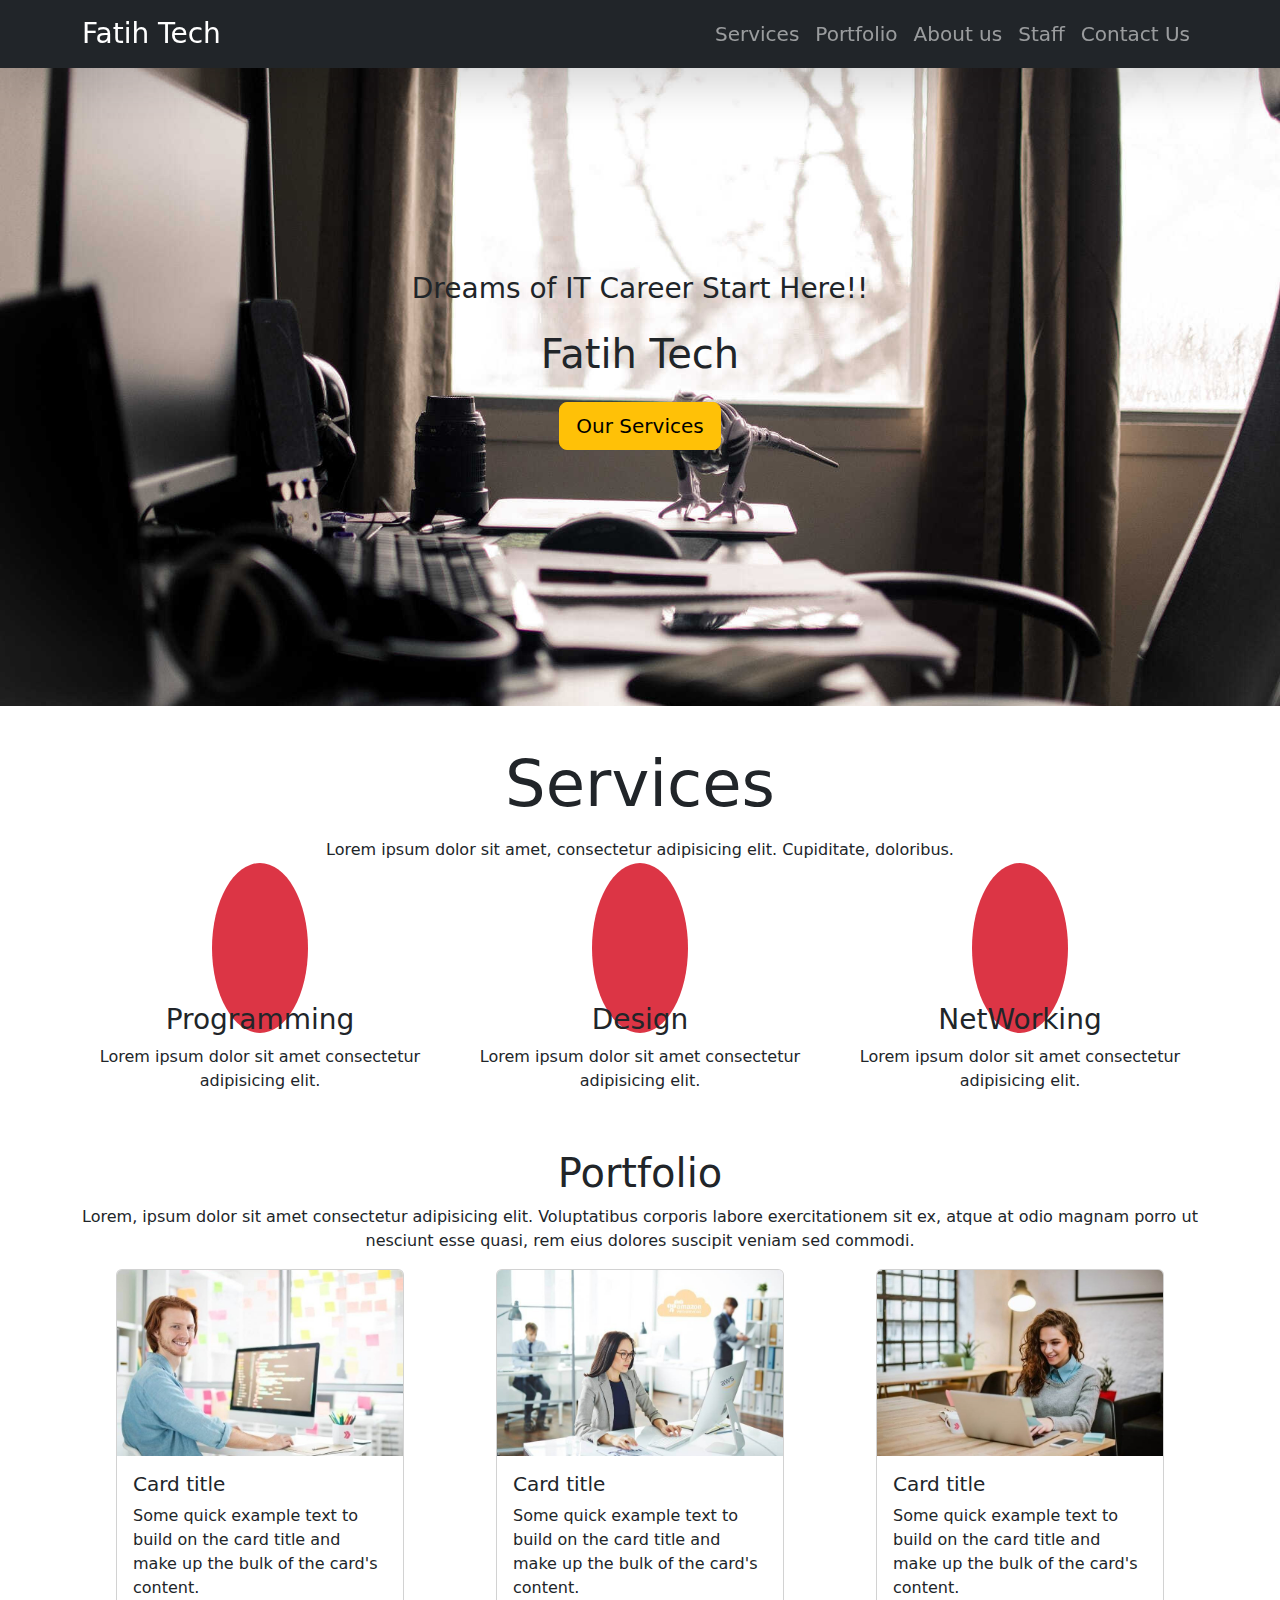
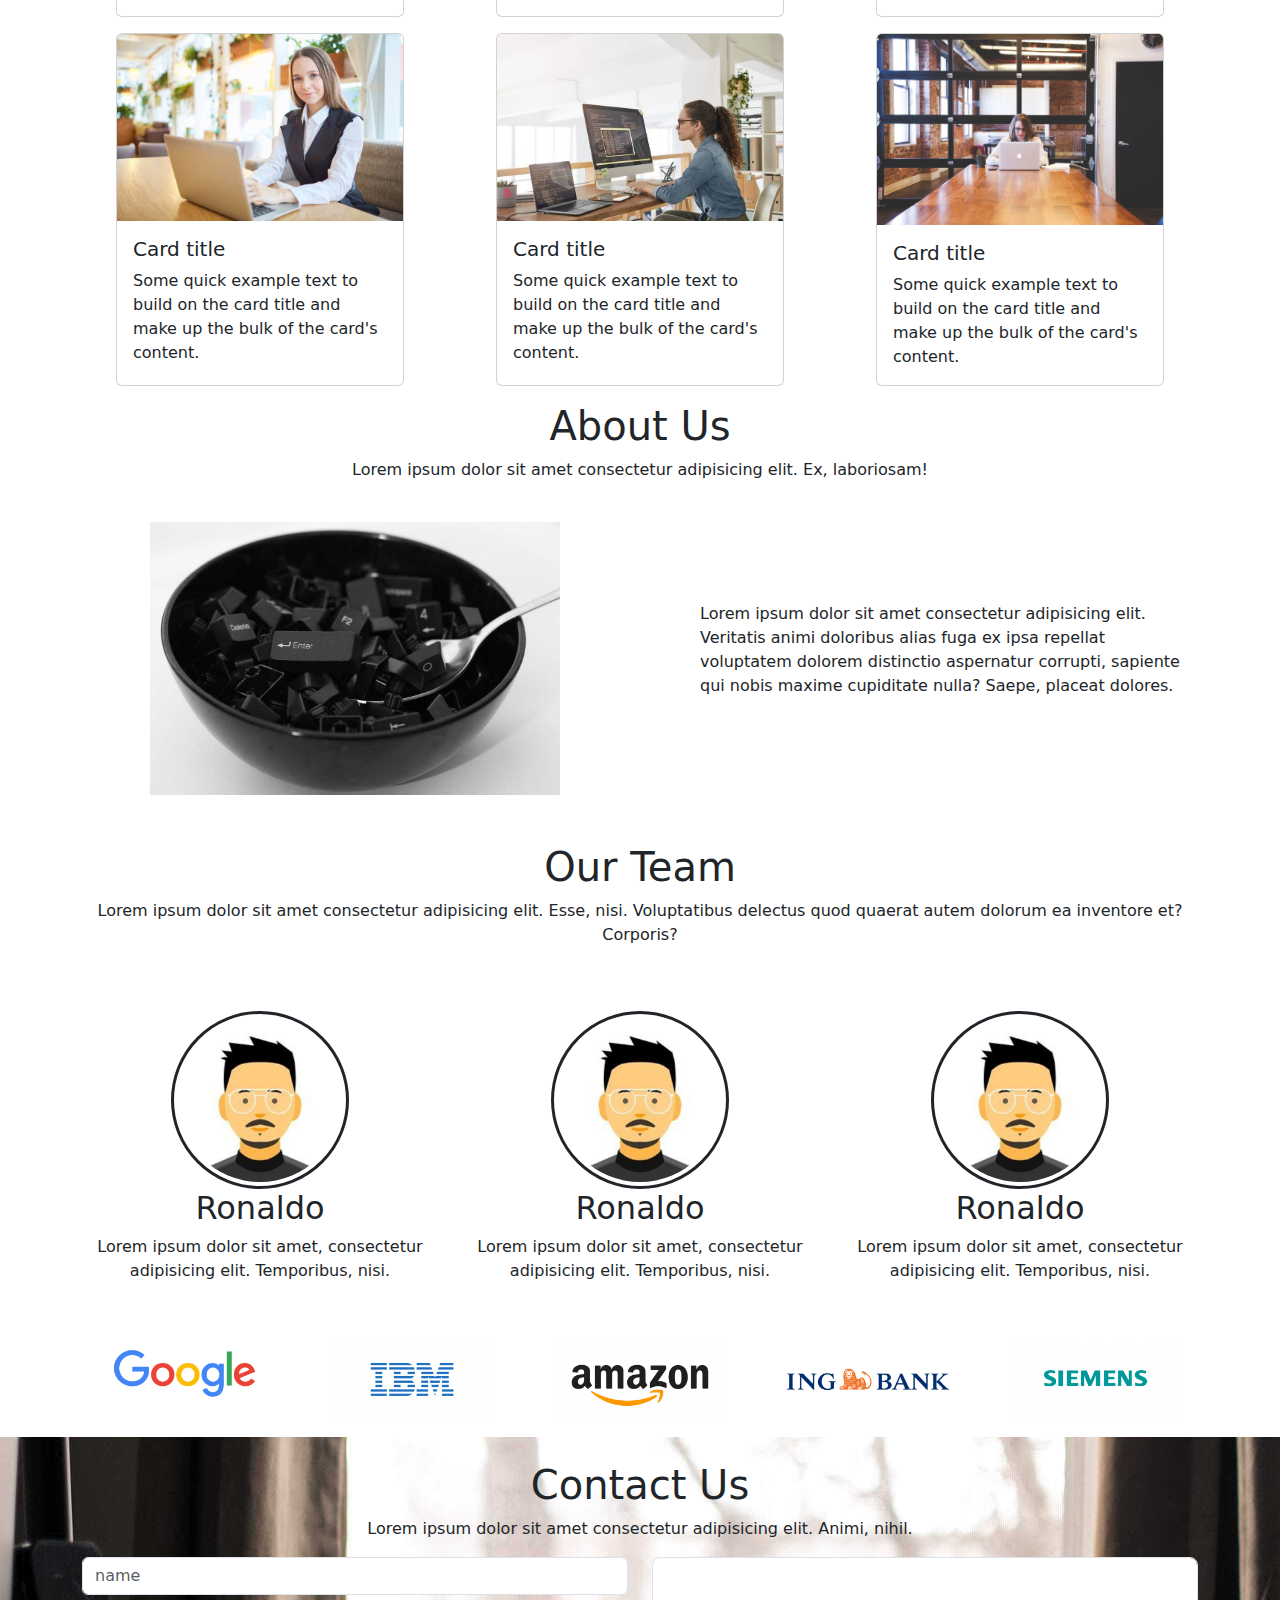
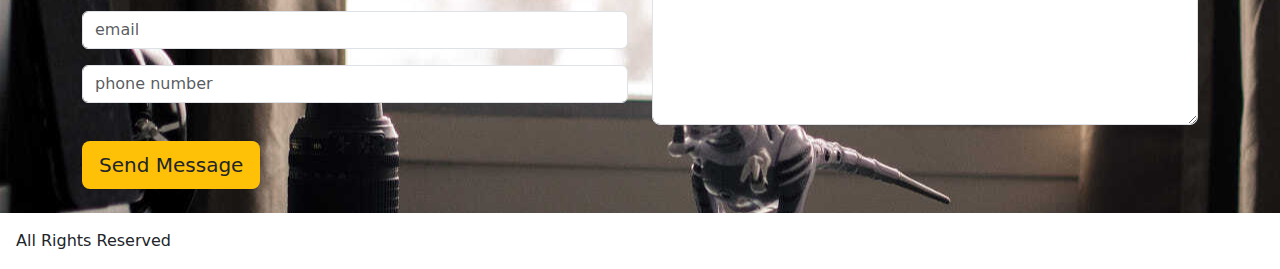
<file: index.html>
<!DOCTYPE html>
<html lang="en">
  <head>
    <meta charset="utf-8" />
    <meta name="viewport" content="width=device-width, initial-scale=1" />
    <title>fatihTech</title>
    <link
      href="https://cdn.jsdelivr.net/npm/bootstrap@5.3.3/dist/css/bootstrap.min.css"
      rel="stylesheet"
      integrity="sha384-QWTKZyjpPEjISv5WaRU9OFeRpok6YctnYmDr5pNlyT2bRjXh0JMhjY6hW+ALEwIH"
      crossorigin="anonymous"
    />
    <link
      rel="stylesheet"
      href="https://cdnjs.cloudflare.com/ajax/libs/font-awesome/6.5.1/css/all.min.css"
      integrity="sha512-DTOQO9RWCH3ppGqcWaEA1BIZOC6xxalwEsw9c2QQeAIftl+Vegovlnee1c9QX4TctnWMn13TZye+giMm8e2LwA=="
      crossorigin="anonymous"
      referrerpolicy="no-referrer"
    />
    <link rel="stylesheet" href="style.css"/>
  </head>
  <body>

    <!-- navbar -->
    <nav class="navbar navbar-expand-lg navbar-dark bg-dark shadow-lg fixed-top">
  <div class="container ">
    <a class="navbar-brand fs-3 me-0" href="#">Fatih Tech</a>
    <button class="navbar-toggler" type="button" data-bs-toggle="collapse" data-bs-target="#navbarSupportedContent" aria-controls="navbarSupportedContent" aria-expanded="false" aria-label="Toggle navigation">
      <span class="navbar-toggler-icon"></span>
    </button>
    <div class="collapse navbar-collapse" id="navbarSupportedContent">
      <ul class="navbar-nav ms-auto mb-2 mb-lg-0">
        <li class="nav-item">
              <a class="nav-link fs-5" href="#services">Services</a>
            </li>
            <li class="nav-item fs-5">
              <a class="nav-link" href="#portfolio">Portfolio</a>
            </li>
            <li class="nav-item fs-5">
              <a class="nav-link" href="#about">About us</a>
            </li>
            <li class="nav-item fs-5">
              <a class="nav-link" href="#team">Staff</a>
            </li>
            <li class="nav-item fs-5">
              <a class="nav-link" href="#contact">Contact Us</a>
            </li>
      </ul>
      
    </div>
  </div>
</nav>

    <!-- main -->

    <div class="container-fluid banner">
      <div class="container text-center">
        <h3 class="fs-3 py-3">Dreams of IT Career Start Here!!</h3>
        <h1 class="fs-1 pb-3">Fatih Tech</h1>
        <a href="#services">
          <button type="button" class="btn btn-warning btn-lg ">
            Our Services
          </button>
        </a>
      </div>
    </div>

    <!-- service -->

    <section id="services" class="text-center d-flex flex-column justify-content-center align-items-center py-4">
      <h1 class="display-3 fw-normal my-3">Services</h1>
      <p >
        Lorem ipsum dolor sit amet, consectetur adipisicing elit. Cupiditate,
        doloribus.
      </p>
      <div class="container">
        <div class="row my-3">
        <div class="col-12 col-md-4 pt-3">
          <span>
            <i class="fa-solid fa-code bg-danger text-white p-5 display-3 rounded-circle"></i>
          </span>
          <h5 class="fs-3 pt-3">Programming</h5>
          <p>Lorem ipsum dolor sit amet consectetur adipisicing elit.</p>
        </div>
        <div class="col-12 col-md-4 pt-3">
          <span>
            <i class="fa-solid fa-palette bg-danger text-white p-5 display-3 rounded-circle "></i>
          </span>
          <h5 class="fs-3 pt-3">Design</h5>
          <p>Lorem ipsum dolor sit amet consectetur adipisicing elit.</p>
        </div>
        <div class="col-12 col-md-4 pt-3">
          <span>
            <i class="fa-solid fa-network-wired bg-danger text-white p-5 display-3 rounded-circle"></i>
          </span>
          <h5 class="fs-3 pt-3">NetWorking</h5>
          <p>Lorem ipsum dolor sit amet consectetur adipisicing elit.</p>
        </div>
      </div>
      </div>
    </section>
    <!-- portfolio -->

    <section class="" id="portfolio">
      <div class=" container portfolio-header text-center ">
        <h1>Portfolio</h1>
        <p>
          Lorem, ipsum dolor sit amet consectetur adipisicing elit. Voluptatibus
          corporis labore exercitationem sit ex, atque at odio magnam porro ut
          nesciunt esse quasi, rem eius dolores suscipit veniam sed commodi.
        </p>
      </div>
      <div class="container portfolio-container">
        <div class="row row-gap-3">
          <div class="col-12 col-sm-6 col-md-4 d-flex justify-content-center">
            <div class="card" style="width: 18rem">
              <img src="./images/img1.jpg" class="card-img-top" alt="..." />
              <div class="card-body">
                <h5 class="card-title">Card title</h5>
                <p class="card-text">
                  Some quick example text to build on the card title and make up
                  the bulk of the card's content.
                </p>
            </div>
          </div>
        </div>
        <div class="col-12 col-sm-6 col-md-4 d-flex justify-content-center">
            <div class="card" style="width: 18rem">
              <img src="./images/img2.jpg" class="card-img-top" alt="..." />
              <div class="card-body">
                <h5 class="card-title">Card title</h5>
                <p class="card-text">
                  Some quick example text to build on the card title and make up
                  the bulk of the card's content.
                </p>
            </div>
          </div>
        </div>
        <div class="col-12 col-sm-6 col-md-4 d-flex justify-content-center">
            <div class="card" style="width: 18rem">
              <img src="./images/img3.jpg" class="card-img-top" alt="..." />
              <div class="card-body">
                <h5 class="card-title">Card title</h5>
                <p class="card-text">
                  Some quick example text to build on the card title and make up
                  the bulk of the card's content.
                </p>
            </div>
          </div>
        </div>
        <div class="col-12 col-sm-6 col-md-4 d-flex justify-content-center">
            <div class="card" style="width: 18rem">
              <img src="./images/img4.jpg" class="card-img-top" alt="..." />
              <div class="card-body">
                <h5 class="card-title">Card title</h5>
                <p class="card-text">
                  Some quick example text to build on the card title and make up
                  the bulk of the card's content.
                </p>
            </div>
          </div>
        </div>
        <div class="col-12 col-sm-6 col-md-4 d-flex justify-content-center">
            <div class="card" style="width: 18rem">
              <img src="./images/img5.jpg" class="card-img-top" alt="..." />
              <div class="card-body">
                <h5 class="card-title">Card title</h5>
                <p class="card-text">
                  Some quick example text to build on the card title and make up
                  the bulk of the card's content.
                </p>
            </div>
          </div>
        </div>
        <div class="col-12 col-sm-6 col-md-4 d-flex justify-content-center">
            <div class="card" style="width: 18rem">
              <img src="./images/img6.jpg" class="card-img-top" alt="..." />
              <div class="card-body">
                <h5 class="card-title">Card title</h5>
                <p class="card-text">
                  Some quick example text to build on the card title and make up
                  the bulk of the card's content.
                </p>
            </div>
          </div>
        </div>
      </div>
    </section>

    <!-- about us -->

    <section id="about" class="">
      <div class="container">
        <div class="about-header-contaier text-center">
            <h1 class="mt-3">About Us</h1>
            <p>Lorem ipsum dolor sit amet consectetur adipisicing elit. Ex, laboriosam!</p>
        </div>
        <div class="row ">
            <div class="col-12 col-md-6 py-4 ">
                <div class="about-img-container d-flex justify-content-center align-items-center">
                    <img class="w-75" src="./images/aboutus.jpeg" alt="">
                </div>
            </div>
            <div class="col-12 col-md-6 d-flex justify-content-center align-items-center">
                <p class="ps-5">
                    Lorem ipsum dolor sit amet consectetur adipisicing elit. Veritatis animi doloribus alias fuga ex ipsa repellat voluptatem dolorem distinctio aspernatur corrupti, sapiente qui nobis maxime cupiditate nulla? Saepe, placeat dolores.
                </p>
            </div>
        </div>
      </div>
        
    </section>

    <!-- our team -->

    <section id="team">
      <div class="container">
        <div class="team-text-container text-center py-4">
            <h1>Our Team</h1>
            <p>Lorem ipsum dolor sit amet consectetur adipisicing elit. Esse, nisi. Voluptatibus delectus quod quaerat autem dolorum ea inventore et? Corporis?</p>
        </div>
        <div class="row text-center justify-content-around py-4">
            <div class="col-8 col-md-6 col-lg-4 ">
                <img class=" img-thumbnail rounded-circle w-50 border border-dark border-3" src="./images/img7.jpeg" alt="">
                <h2>Ronaldo</h2>
                <p>Lorem ipsum dolor sit amet, consectetur adipisicing elit. Temporibus, nisi.</p>
                <div class="ourTeam-social-icons fs-2 gap-3">
                    <i class="fa-brands fa-facebook"></i>
                    <i class="fa-brands fa-twitter"></i>
                    <i class="fa-brands fa-linkedin"></i>
                </div>
            </div>
            <div class="col-8 col-md-6 col-lg-4">
                <img class=" img-thumbnail rounded-circle w-50 border border-dark border-3" src="./images/img7.jpeg" alt="">
                <h2>Ronaldo</h2>
                <p>Lorem ipsum dolor sit amet, consectetur adipisicing elit. Temporibus, nisi.</p>
                <div class="ourTeam-social-icons fs-2 gap-3">
                    <i class="fa-brands fa-facebook"></i>
                    <i class="fa-brands fa-twitter"></i>
                    <i class="fa-brands fa-linkedin"></i>
                </div>
            </div>
            <div class="col-8 col-md-6 col-lg-4">
                <img class=" img-thumbnail rounded-circle w-50 border border-dark border-3" src="./images/img7.jpeg" alt="">
                <h2>Ronaldo</h2>
                <p>Lorem ipsum dolor sit amet, consectetur adipisicing elit. Temporibus, nisi.</p>
                <div class="ourTeam-social-icons fs-2 gap-3">
                    <i class="fa-brands fa-facebook"></i>
                    <i class="fa-brands fa-twitter"></i>
                    <i class="fa-brands fa-linkedin"></i>
                </div>
            </div>
        </div>
      </div>
    </section>

    <!-- companies -->

    <section>
      <div class="container py-3">
          <div class="row row-cols-5 d-flex justify-content-around flex-wrap">
            <div class="col-3 col-md-2 col-xs-1">
                <a href="#">
                    <img class="w-100" src="./images/img8 copy.png" alt="">
                </a>
            </div>
            <div class="col-3 col-md-2 col-xs-1">
                <a href="#">
                    <img class="w-100" src="./images/img9 copy.png" alt="">
                </a>
            </div>
            <div class="col-3 col-md-2 col-xs-1">
                <a href="#">
                    <img class="w-100" src="./images/img10.png" alt="">
                </a>
            </div>
            <div class="col-3 col-md-2 col-xs-1">
                <a href="#">
                    <img class="w-100" src="./images/img11.png" alt="">
                </a>
            </div>
            <div class="col-3 col-md-2 col-xs-1">
                <a href="#">
                    <img class="w-100" src="./images/img12 copy.png" alt="">
                </a>
            </div>
        </div>
      </div>
        
     </section>
    <!-- contact -->
    <section id="contact">
        <div class="container py-4 ">
          <div class="contact"></div>
          <h1 class="text-center ">Contact Us</h1>
        <p class="text-center ">Lorem ipsum dolor sit amet consectetur adipisicing elit. Animi, nihil.</p>
        <div class="row d-flex justify-content-center">
            <div class="col-md-6">
                <input type="text" class="form-control mb-3"  placeholder="name">
                 <input type="text" class="form-control mb-3"  placeholder="email">
                <input type="text" class="form-control mb-3"  placeholder="phone number">
            </div>
            <div class="col-md-6 mb-3">
              <textarea class="form-control form-control-lg" rows="5"></textarea>
            </div>

        </div>
        <button class="bg-warning btn btn-lg">Send Message</button>
        </div>
    </section>

<!-- footer -->
    <footer class="d-flex align-items-center">
      <p class="pt-3 ps-3">All Rights Reserved</p>
    </footer>

    <script
      src="https://cdn.jsdelivr.net/npm/bootstrap@5.3.3/dist/js/bootstrap.bundle.min.js"
      integrity="sha384-YvpcrYf0tY3lHB60NNkmXc5s9fDVZLESaAA55NDzOxhy9GkcIdslK1eN7N6jIeHz"
      crossorigin="anonymous"
    ></script>
  </body>
</html>
</file>
<file: style.css>
*{
    margin: 0;
    padding: 0;
    box-sizing: border-box;
}

/* navbar */



/* main */

.banner {
  background: url(./images/banner.jpeg) no-repeat center center;
  background-size: cover;
  padding-top: 20%;
  padding-bottom: 20%;
}

#contact {
  background: url(./images/banner.jpeg) center ;
}
</file>
